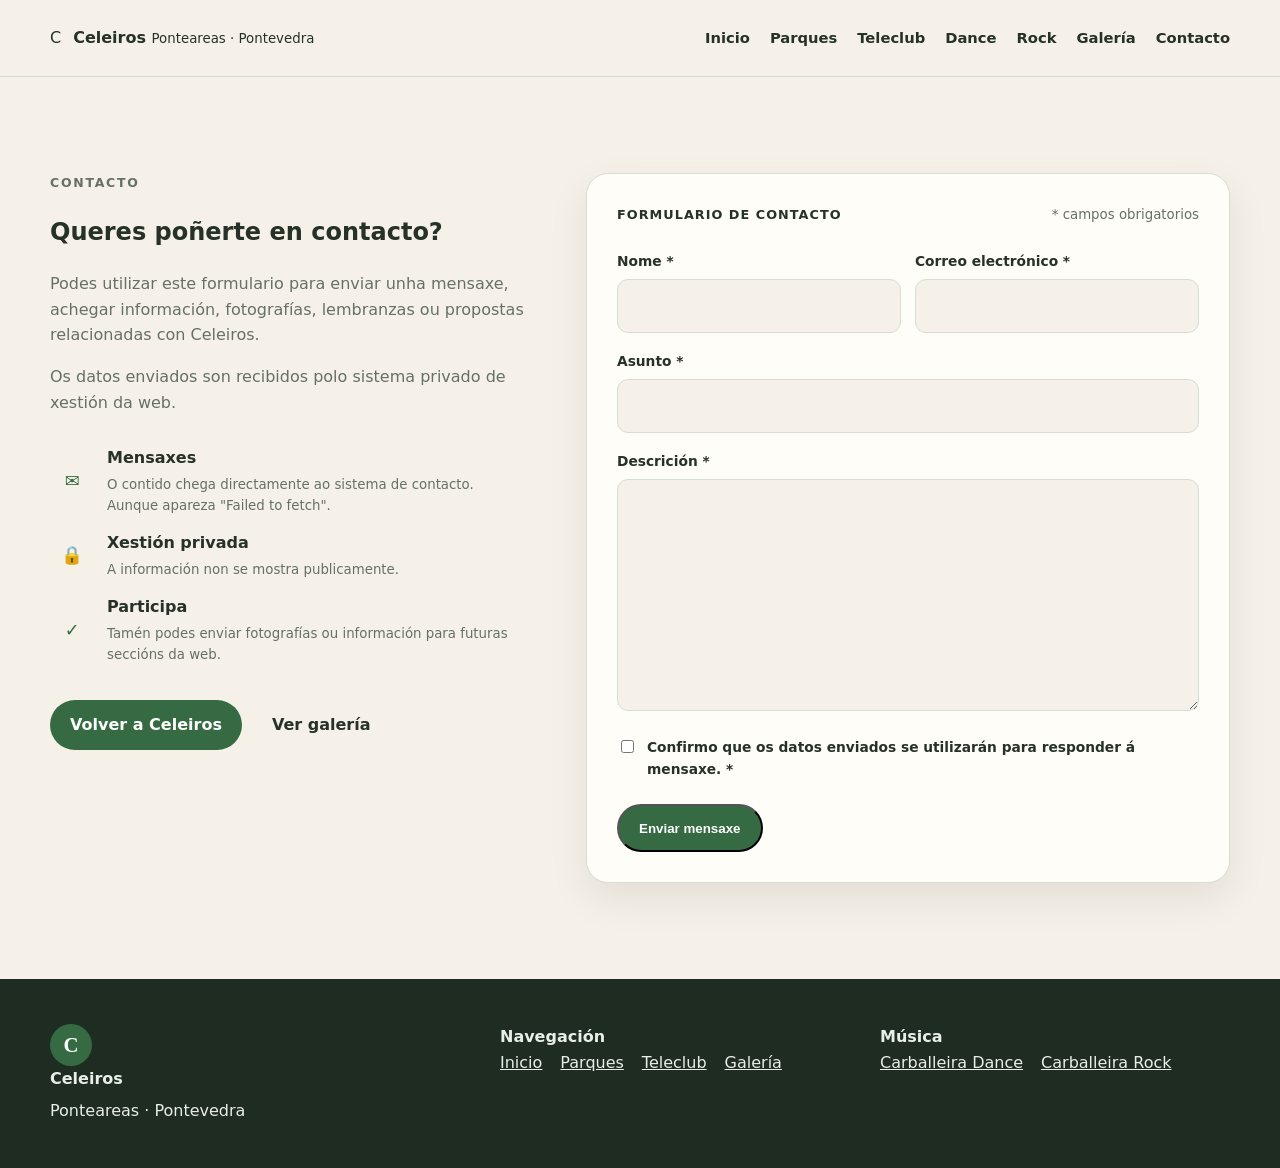
<file: contacto.html>
<!doctype html>
<html lang="gl">

<head>
  <meta charset="utf-8">
  <meta name="viewport" content="width=device-width, initial-scale=1">

  <meta
    name="description"
    content="Contacto de Celeiros. Envía una mensaxe, información, fotografías, recuerdos ou propostas."
  >

  <title>Contacto · Celeiros</title>


  <!-- =========================================================
       CSS BASE
       ========================================================= -->

  <link rel="stylesheet" href="css/base.css">


  <!-- =========================================================
       CSS PERSONALIZADO
       =========================================================

       Cambia este archivo por la variante que estés utilizando:

       css/estilo-natural.css
       css/estilo-editorial.css
       css/estilo-institucional.css

       El HTML no depende de una de ellas concretamente.
       ========================================================= -->

  <link rel="stylesheet" href="css/estilo-natural.css">


  <!-- =========================================================
       PEQUEÑOS AJUSTES EXCLUSIVOS DE ESTA PÁGINA
       =========================================================

       No definen el diseño general.
       Solo completan elementos que necesita el formulario.
       ========================================================= -->

  <style>

    .contact-page {
      min-height: 70vh;
    }

    .contact-layout {
      display: grid;
      grid-template-columns: minmax(0, .85fr) minmax(0, 1.15fr);
      gap: 60px;
      align-items: start;
    }

    .contact-intro {
      max-width: 650px;
    }

    .contact-intro p {
      color: var(--muted);
    }

    .contact-info {
      display: grid;
      gap: 14px;
      margin-top: 30px;
    }

    .contact-info-item {
      display: grid;
      grid-template-columns: auto 1fr;
      gap: 13px;
      align-items: center;
    }

    .contact-info-icon {
      width: 44px;
      height: 44px;

      display: grid;
      place-items: center;

      border-radius: 12px;

      background: var(--soft);
      color: var(--accent);

      font-weight: 900;
      font-size: 1.1rem;
    }

    .contact-info-item strong,
    .contact-info-item small {
      display: block;
    }

    .contact-info-item small {
      color: var(--muted);
      margin-top: 3px;
    }


    /* =====================================================
       FORMULARIO
       ===================================================== */

    .contact-form {
      padding: 30px;

      border: 1px solid var(--line);
      border-radius: 22px;

      background: var(--surface);

      box-shadow: var(--shadow);
    }

    .contact-form-header {
      display: flex;
      justify-content: space-between;
      align-items: baseline;

      gap: 20px;

      margin-bottom: 25px;
    }

    .contact-form-header strong {
      font-size: .8rem;
      letter-spacing: .08em;
    }

    .contact-form-header small {
      color: var(--muted);
    }

    .form-grid {
      display: grid;
      grid-template-columns: 1fr 1fr;
      gap: 14px;
    }

    .contact-form label {
      display: block;
      margin-bottom: 17px;
    }

    .contact-form label > span {
      display: block;
      margin-bottom: 7px;

      font-size: .86rem;
      font-weight: 850;
    }

    .contact-form input[type="text"],
    .contact-form input[type="email"],
    .contact-form textarea {
      width: 100%;

      padding: 13px 14px;

      border: 1px solid var(--line);
      border-radius: 11px;

      background: var(--bg);
      color: var(--text);

      font: inherit;

      outline: none;
    }

    .contact-form textarea {
      min-height: 180px;
      resize: vertical;
    }

    .contact-form input:focus,
    .contact-form textarea:focus {
      border-color: var(--accent);

      box-shadow:
        0 0 0 3px var(--soft);
    }


    /* =====================================================
       CONSENTIMIENTO
       ===================================================== */

    .consent-check {
      display: grid !important;
      grid-template-columns: auto 1fr;

      gap: 10px;

      align-items: start;
    }

    .consent-check input {
      margin-top: 4px;
    }


    /* =====================================================
       HONEYPOT
       ===================================================== */

    .hp-field {
      position: absolute !important;

      left: -10000px !important;

      width: 1px !important;
      height: 1px !important;

      overflow: hidden !important;
    }


    /* =====================================================
       BOTÓN + ESTADO
       ===================================================== */

    .form-footer {
      display: flex;

      align-items: center;
      flex-wrap: wrap;

      gap: 15px;

      margin-top: 6px;
    }

    .form-status {
      min-height: 28px;

      color: var(--muted);

      font-size: .88rem;
      font-weight: 700;
    }

    .form-status.success {
      color: #267246;
    }

    .form-status.error {
      color: #a13a30;
    }


    /* =====================================================
       ENLACES INFERIORES
       ===================================================== */

    .contact-links {
      margin-top: 35px;

      display: flex;
      flex-wrap: wrap;

      gap: 10px;
    }


    /* =====================================================
       RESPONSIVE
       ===================================================== */

    @media (max-width: 900px) {

      .contact-layout {
        grid-template-columns: 1fr;
        gap: 40px;
      }

    }


    @media (max-width: 650px) {

      .form-grid {
        grid-template-columns: 1fr;
      }

      .contact-form {
        padding: 22px;
      }

      .contact-form-header {
        display: block;
      }

      .contact-form-header small {
        display: block;
        margin-top: 5px;
      }

    }

  </style>

</head>


<body>


  <!-- =========================================================
       CABECERA
       ========================================================= -->

  <header class="site-header">

    <div class="container header-inner">


      <a
        class="brand"
        href="index.html"
        aria-label="Volver a Celeiros"
      >

        <span class="brand-symbol">
          C
        </span>

        <span>

          <strong>
            Celeiros
          </strong>

          <small>
            Ponteareas · Pontevedra
          </small>

        </span>

      </a>


      <nav
        class="site-nav"
        aria-label="Navegación principal"
      >

        <a href="index.html">
          Inicio
        </a>

        <a href="parques-infantiles.html">
          Parques
        </a>

        <a href="teleclub.html">
          Teleclub
        </a>

        <a href="carballeira-dance.html">
          Dance
        </a>

        <a href="carballeira-rock.html">
          Rock
        </a>

        <a href="galeria.html">
          Galería
        </a>

        <a
          href="contacto.html"
          aria-current="page"
        >
          Contacto
        </a>

      </nav>

    </div>

  </header>



  <!-- =========================================================
       CONTENIDO
       ========================================================= -->

  <main class="contact-page">


    <section class="section contact-section">

      <div class="container contact-layout">


        <!-- ===================================================
             INFORMACIÓN
             =================================================== -->

        <div class="contact-intro">

          <p class="eyebrow">
            Contacto
          </p>


          <h1>
            Queres poñerte en contacto?
          </h1>


          <p>
            Podes utilizar este formulario para enviar unha mensaxe,
            achegar información, fotografías, lembranzas ou propostas
            relacionadas con Celeiros.
          </p>


          <p>
            Os datos enviados son recibidos polo sistema privado
            de xestión da web.
          </p>


          <div class="contact-info">


            <div class="contact-info-item">

              <span class="contact-info-icon">
                ✉
              </span>

              <span>

                <strong>
                  Mensaxes
                </strong>

                <small>
                  O contido chega directamente ao sistema de contacto.
                  Aunque apareza "Failed to fetch".

                </small>

              </span>

            </div>


            <div class="contact-info-item">

              <span class="contact-info-icon">
                🔒
              </span>

              <span>

                <strong>
                  Xestión privada
                </strong>

                <small>
                  A información non se mostra publicamente.
                </small>

              </span>

            </div>


            <div class="contact-info-item">

              <span class="contact-info-icon">
                ✓
              </span>

              <span>

                <strong>
                  Participa
                </strong>

                <small>
                  Tamén podes enviar fotografías ou información
                  para futuras seccións da web.
                </small>

              </span>

            </div>


          </div>


          <div class="contact-links">

            <a
              class="button button-primary"
              href="index.html"
            >
              Volver a Celeiros
            </a>

            <a
              class="button"
              href="galeria.html"
            >
              Ver galería
            </a>

          </div>

        </div>



        <!-- ===================================================
             FORMULARIO
             =================================================== -->

        <form
          id="contactForm"
          class="contact-form"
          novalidate
          autocomplete="on"
        >


          <div class="contact-form-header">

            <strong>
              FORMULARIO DE CONTACTO
            </strong>

            <small>
              * campos obrigatorios
            </small>

          </div>


          <!-- ===============================================
               NOMBRE + EMAIL
               =============================================== -->

          <div class="form-grid">


            <label>

              <span>
                Nome *
              </span>

              <input
                name="name"
                type="text"
                maxlength="100"
                autocomplete="name"
                required
              >

            </label>


            <label>

              <span>
                Correo electrónico *
              </span>

              <input
                name="email"
                type="email"
                maxlength="160"
                autocomplete="email"
                required
              >

            </label>


          </div>


          <!-- ===============================================
               ASUNTO
               =============================================== -->

          <label>

            <span>
              Asunto *
            </span>

            <input
              name="subject"
              type="text"
              maxlength="180"
              required
            >

          </label>


          <!-- ===============================================
               MENSAJE
               =============================================== -->

          <label>

            <span>
              Descrición *
            </span>

            <textarea
              name="message"
              rows="8"
              maxlength="5000"
              required
            ></textarea>

          </label>


          <!-- ===============================================
               ANTISPAM HONEYPOT
               =============================================== -->

          <label
            class="hp-field"
            aria-hidden="true"
          >

            <span>
              Non cubrir
            </span>

            <input
              name="website"
              type="text"
              tabindex="-1"
              autocomplete="off"
            >

          </label>


          <!-- ===============================================
               TIEMPO DE INICIO DEL FORMULARIO
               =============================================== -->

          <input
            name="formStartedAt"
            type="hidden"
            value=""
          >


          <!-- ===============================================
               CONSENTIMIENTO
               =============================================== -->

          <label class="consent-check">

            <input
              name="consent"
              type="checkbox"
              required
            >

            <span>
              Confirmo que os datos enviados se utilizarán
              para responder á mensaxe. *
            </span>

          </label>


          <!-- ===============================================
               ENVIAR
               =============================================== -->

          <div class="form-footer">


            <button
              id="submitContact"
              class="button button-primary"
              type="submit"
            >
              Enviar mensaxe
            </button>


            <div
              id="contactStatus"
              class="form-status"
              role="status"
              aria-live="polite"
            ></div>


          </div>


        </form>

      </div>

    </section>

  </main>



  <!-- =========================================================
       PIE
       ========================================================= -->

  <footer class="site-footer">

    <div class="container footer-grid">


      <div>

        <div class="footer-brand">

          <span class="brand-mark">
            C
          </span>

          <strong>
            Celeiros
          </strong>

        </div>

        <p>
          Ponteareas · Pontevedra
        </p>

      </div>


      <div>

        <strong>
          Navegación
        </strong>

        <nav class="footer-nav">

          <a href="index.html">
            Inicio
          </a>

          <a href="parques-infantiles.html">
            Parques
          </a>

          <a href="teleclub.html">
            Teleclub
          </a>

          <a href="galeria.html">
            Galería
          </a>

        </nav>

      </div>


      <div>

        <strong>
          Música
        </strong>

        <nav class="footer-nav">

          <a href="carballeira-dance.html">
            Carballeira Dance
          </a>

          <a href="carballeira-rock.html">
            Carballeira Rock
          </a>

        </nav>

      </div>


    </div>

  </footer>



  <!-- =========================================================
       JAVASCRIPT LOCAL
       =========================================================

       Está dentro del propio HTML.
       No depende de app.js.
       No utiliza localStorage.
       ========================================================= -->

  <script>

    /*
     * ========================================================
     * CONFIGURACIÓN DEL WORKER
     * ========================================================
     */

    const CONTACT_WORKER =
      "https://celeiros.lucasmaneirodelatm.workers.dev";


    /*
     * ========================================================
     * ELEMENTOS
     * ========================================================
     */

    const form =
      document.getElementById("contactForm");

    const status =
      document.getElementById("contactStatus");

    const submit =
      document.getElementById("submitContact");


    /*
     * ========================================================
     * HORA DE INICIO
     * ========================================================

     * El Worker utiliza este dato para rechazar envíos
     * realizados demasiado rápido por bots.
     */

    const startedAt =
      document.querySelector(
        'input[name="formStartedAt"]'
      );

    startedAt.value =
      String(Date.now());


    /*
     * ========================================================
     * MOSTRAR ESTADO
     * ========================================================
     */

    function showStatus(message, type) {

      status.textContent =
        message;

      status.className =
        "form-status" +
        (type
          ? " " + type
          : "");

    }


    /*
     * ========================================================
     * ENVÍO
     * ========================================================
     */

    form.addEventListener(
      "submit",
      async function(event) {

        event.preventDefault();


        /*
         * Comprobación HTML
         */

        if (!form.checkValidity()) {

          form.reportValidity();

          return;
        }


        /*
         * Recogemos los datos
         */

        const payload = {

          name:
            form.elements.name.value.trim(),

          email:
            form.elements.email.value.trim(),

          subject:
            form.elements.subject.value.trim(),

          message:
            form.elements.message.value.trim(),

          website:
            form.elements.website.value.trim(),

          formStartedAt:
            Number(
              form.elements.formStartedAt.value || 0
            ),

          consent:
            form.elements.consent.checked

        };


        /*
         * Estado visual
         */

        submit.disabled =
          true;

        submit.textContent =
          "Enviando...";

        showStatus(
          "",
          ""
        );


        /*
         * PETICIÓN AL WORKER
         */

        try {

          const response =
            await fetch(
              CONTACT_WORKER +
              "/api/contact",
              {

                method: "POST",

                headers: {
                  "Content-Type":
                    "application/json",

                  "Accept":
                    "application/json"
                },

                body:
                  JSON.stringify(payload)

              }
            );


          /*
           * Intentamos leer JSON
           */

          let data;

          try {

            data =
              await response.json();

          } catch {

            data = {};

          }


          /*
           * ERROR
           */

          if (
            !response.ok ||
            !data.ok
          ) {

            throw new Error(
              data.error ||
              "Non se puido enviar a mensaxe."
            );

          }


          /*
           * ÉXITO
           */

          form.reset();


          /*
           * Reiniciamos o contador
           * para un posible segundo envío.
           */

          startedAt.value =
            String(Date.now());


          showStatus(
            "Mensaxe enviada correctamente. Grazas por contactar.",
            "success"
          );


        } catch (error) {

          console.error(
            "Erro de contacto:",
            error
          );


          showStatus(
            error.message ||
            "Produciuse un erro ao enviar a mensaxe.",
            "error"
          );


        } finally {

          submit.disabled =
            false;

          submit.textContent =
            "Enviar mensaxe";

        }

      }
    );

  </script>


</body>
</html>
</file>
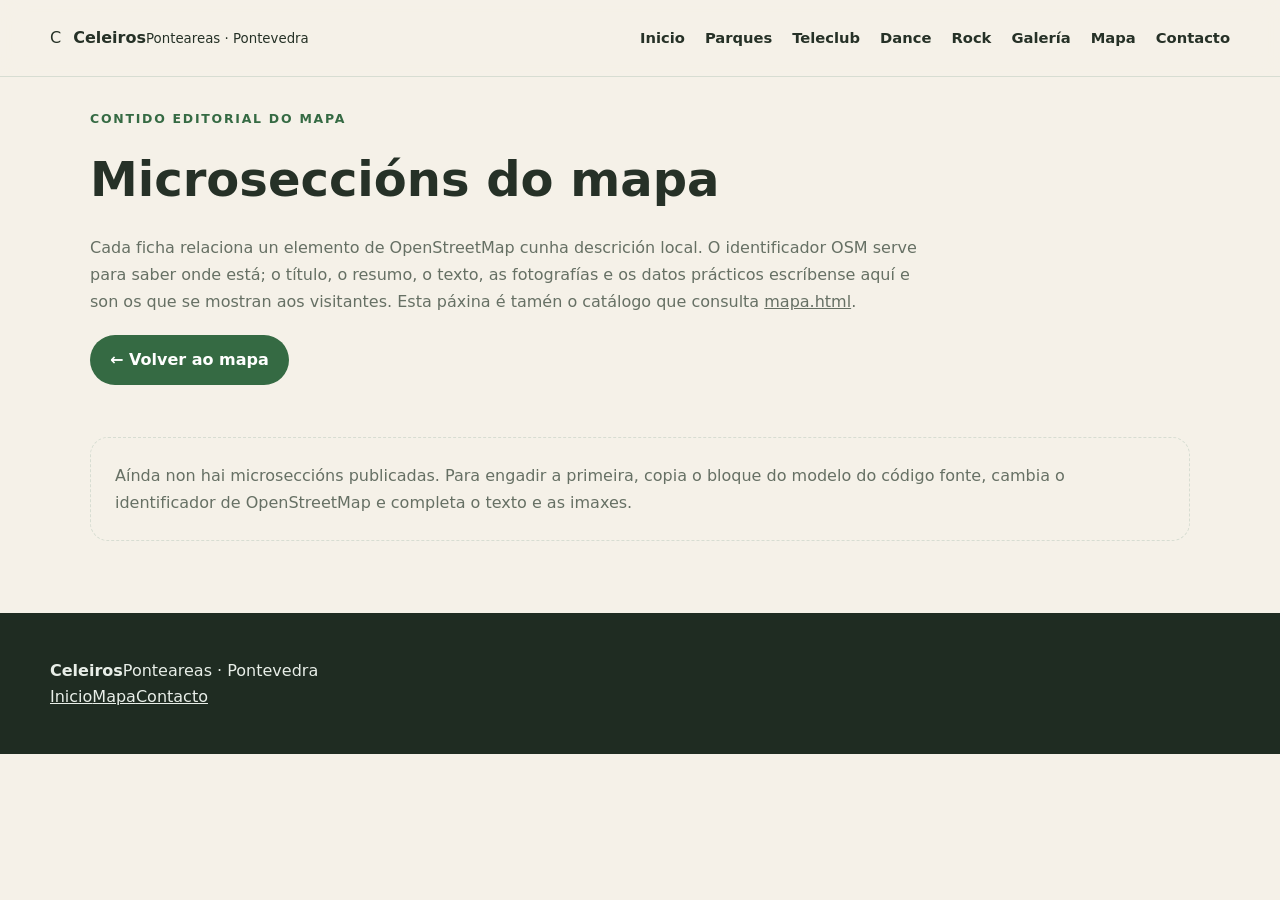
<file: microsecciones-mapa.html>
<!doctype html>
<html lang="gl">
<head>
  <meta charset="utf-8">
  <meta name="viewport" content="width=device-width, initial-scale=1">
  <meta name="description" content="Fichas editoriais de lugares e elementos do mapa de Celeiros.">
  <title>Fichas do mapa · Celeiros</title>
  <link rel="stylesheet" href="css/estilo-natural.css">
  <style>
    .catalog-page { width:min(1100px,calc(100% - 32px)); margin:0 auto; padding:32px 0 56px; }
    .catalog-page h1 { font-size:clamp(2rem,4vw,3rem); margin:.25em 0; }
    .catalog-intro { max-width:850px; color:var(--muted); line-height:1.7; }
    .catalog-list { display:grid; grid-template-columns:repeat(auto-fit,minmax(260px,1fr)); gap:18px; margin-top:28px; }
    .map-microsection { overflow:hidden; border:1px solid var(--line); border-radius:var(--radius); background:var(--surface); box-shadow:var(--shadow); }
    .micro-card-body { padding:18px; }
    .micro-category { display:inline-block; margin:0 0 8px; padding:4px 9px; border-radius:999px; background:var(--accent-soft); color:var(--accent); font-size:.78rem; font-weight:800; }
    .micro-title { margin:0 0 9px; font-size:1.25rem; }
    .micro-summary { font-weight:700; line-height:1.55; }
    .micro-description { line-height:1.7; }
    .micro-images { display:grid; grid-template-columns:repeat(2,minmax(0,1fr)); gap:8px; margin:15px 0; }
    .micro-images figure { margin:0; min-width:0; }
    .micro-images img { display:block; width:100%; aspect-ratio:4/3; object-fit:cover; border-radius:9px; background:var(--surface-2); }
    .micro-images figcaption { padding-top:5px; color:var(--muted); font-size:.8rem; }
    .micro-facts { margin:15px 0; border-top:1px solid var(--line); }
    .micro-facts > div { display:grid; grid-template-columns:minmax(80px,.65fr) 1fr; gap:10px; padding:9px 0; border-bottom:1px solid var(--line); }
    .micro-facts dt { font-weight:800; color:var(--muted); }
    .micro-facts dd { margin:0; }
    .micro-links { display:flex; flex-wrap:wrap; gap:8px; margin-top:13px; }
    .micro-links a { display:inline-flex; padding:8px 11px; border-radius:9px; background:var(--accent); color:white; text-decoration:none; font-weight:750; }
    .empty-catalog { padding:24px; border:1px dashed var(--line); border-radius:var(--radius); color:var(--muted); line-height:1.7; margin-top:24px; }
    .catalog-actions { display:flex; gap:10px; flex-wrap:wrap; margin-top:20px; }
    @media(max-width:600px) { .catalog-page{width:calc(100% - 20px)} }
  </style>
</head>
<body>
  <header class="site-header">
    <div class="container header-inner">
      <a class="brand" href="index.html"><span class="brand-symbol">C</span><span><strong>Celeiros</strong><small>Ponteareas · Pontevedra</small></span></a>
      <nav class="site-nav" aria-label="Navegación principal">
        <a href="index.html">Inicio</a><a href="parques-infantiles.html">Parques</a><a href="teleclub.html">Teleclub</a><a href="carballeira-dance.html">Dance</a><a href="carballeira-rock.html">Rock</a><a href="galeria.html">Galería</a><a href="mapa.html">Mapa</a><a href="contacto.html">Contacto</a>
      </nav>
    </div>
  </header>
  <main class="catalog-page">
    <p class="eyebrow">Contido editorial do mapa</p>
    <h1>Microseccións do mapa</h1>
    <p class="catalog-intro">Cada ficha relaciona un elemento de OpenStreetMap cunha descrición local. O identificador OSM serve para saber onde está; o título, o resumo, o texto, as fotografías e os datos prácticos escríbense aquí e son os que se mostran aos visitantes. Esta páxina é tamén o catálogo que consulta <a href="mapa.html">mapa.html</a>.</p>

    <div class="catalog-actions"><a class="button button-primary" href="mapa.html">← Volver ao mapa</a></div>

    <div id="map-microsections" class="catalog-list">
      <!--
        ==========================================================
        ENGADIR UNHA MICROSECCIÓN
        ==========================================================
        Copia o bloque de exemplo que hai máis abaixo e pégao dentro
        deste div. Substitúe o tipo e o ID por datos reais de OSM.

        data-osm-type pode ser: node, way ou relation.
        data-osm-id é só o número que aparece na URL de OSM.
        Exemplo: https://www.openstreetmap.org/node/123456789
        -> data-osm-type="node" data-osm-id="123456789"

        Non escribas coordenadas manualmente se o elemento xa existe en
        OSM: o mapa utilizará as súas coordenadas e xeometría reais.
        O resumo e a descrición si son teus e non teñen que existir en OSM.
      -->
      <p id="empty-catalog" class="empty-catalog">Aínda non hai microseccións publicadas. Para engadir a primeira, copia o bloque do modelo do código fonte, cambia o identificador de OpenStreetMap e completa o texto e as imaxes.</p>
    </div>
  </main>
  <footer class="site-footer"><div class="container footer-inner"><div><strong>Celeiros</strong><span>Ponteareas · Pontevedra</span></div><nav class="footer-links" aria-label="Ligazóns do pé de páxina"><a href="index.html">Inicio</a><a href="mapa.html">Mapa</a><a href="contacto.html">Contacto</a></nav></div></footer>

  <!--
    MODELO PARA COPIAR. Non está publicado porque está dentro dun template.
    Cando crees unha ficha, copia o article completo ao div #map-microsections.
    Podes borrar ou duplicar imaxes, datos prácticos e ligazóns segundo precises.
  -->
  <template id="modelo-microseccion">
    <article class="map-microsection" data-osm-type="node" data-osm-id="123456789">
      <div class="micro-card-body">
        <p class="micro-category">Patrimonio</p>
        <h2 class="micro-title">Nome do lugar</h2>
        <p class="micro-summary">Un resumo curto que aparecerá na ventá do mapa e na lista de fichas.</p>
        <div class="micro-description">
          <p>Escribe aquí a descrición completa en palabras propias. Podes explicar a historia do lugar, por que é importante para Celeiros e que debería saber quen o visita.</p>
          <p>Engade os parágrafos que precises. Tamén se admiten <strong>texto en grosa</strong>, <em>cursiva</em> e listas.</p>
        </div>
        <div class="micro-images">
          <figure>
            <img src="img/mapa/foto-lugar.jpg" alt="Descrición da fotografía do lugar" loading="lazy">
            <figcaption>Texto curto da fotografía (opcional).</figcaption>
          </figure>
        </div>
        <dl class="micro-facts">
          <div><dt>Acceso</dt><dd>Engade información útil ou elimina esta liña.</dd></div>
          <div><dt>Horario</dt><dd>Se non hai horario relevante, borra esta liña.</dd></div>
        </dl>
        <div class="micro-links">
          <a href="contacto.html">Aportar información</a>
        </div>
      </div>
    </article>
  </template>
  <script>
    const catalogItems = document.querySelectorAll("#map-microsections > .map-microsection");
    const emptyCatalog = document.getElementById("empty-catalog");
    if (catalogItems.length && emptyCatalog) emptyCatalog.hidden = true;
    const menuButton = document.querySelector(".menu-button");
    const nav = document.getElementById("site-nav");
    if (menuButton && nav) menuButton.addEventListener("click", () => {
      const opened = menuButton.getAttribute("aria-expanded") === "true";
      menuButton.setAttribute("aria-expanded", String(!opened));
      nav.classList.toggle("is-open", !opened);
    });
  </script>
</body>
</html>
</file>
<file: css/base.css>
:root {
  --font-main: system-ui, -apple-system, BlinkMacSystemFont, "Segoe UI", sans-serif;
  --font-display: Georgia, "Times New Roman", serif;
  --radius: 18px;
  --max-width: 1180px;
  --shadow: 0 15px 40px rgba(0, 0, 0, .08);
}

* { box-sizing: border-box; }

html { scroll-behavior: smooth; }

body {
  margin: 0;
  font-family: var(--font-main);
  line-height: 1.6;
  background: var(--bg);
  color: var(--text);
}

img { max-width: 100%; display: block; }

a { color: inherit; }

.container {
  width: min(calc(100% - 40px), var(--max-width));
  margin-inline: auto;
}

.narrow {
  width: min(calc(100% - 40px), 820px);
  margin-inline: auto;
}

.section { padding: 96px 0; }

.section-intro { padding-top: 80px; padding-bottom: 80px; }

.section-heading {
  display: flex;
  align-items: end;
  justify-content: space-between;
  gap: 30px;
  margin-bottom: 40px;
}

.section-heading h2,
.section h2 {
  margin: 0 0 18px;
  font-family: var(--font-display);
  line-height: 1.08;
  font-size: clamp(2rem, 4vw, 3.3rem);
}

.eyebrow {
  margin: 0 0 10px;
  font-size: .78rem;
  font-weight: 800;
  letter-spacing: .14em;
  text-transform: uppercase;
  color: var(--accent);
}

.hero {
  min-height: 680px;
  display: grid;
  align-items: center;
  padding: 70px 0;
}

.hero-grid,
.split {
  display: grid;
  grid-template-columns: minmax(0, 1fr) minmax(0, 1fr);
  gap: 60px;
  align-items: center;
}

.hero-copy h1 {
  margin: 0 0 10px;
  font-family: var(--font-display);
  font-size: clamp(4rem, 10vw, 7.5rem);
  line-height: .9;
}

.hero-lead {
  margin: 0 0 20px;
  font-size: clamp(1.25rem, 2vw, 1.65rem);
  font-weight: 600;
}

.hero-copy > p:not(.eyebrow):not(.hero-lead) {
  max-width: 650px;
}

.media-placeholder {
  min-height: 220px;
  display: grid;
  place-items: center;
  background: linear-gradient(135deg, var(--placeholder-1), var(--placeholder-2));
  color: var(--placeholder-text);
  font-size: .72rem;
  font-weight: 800;
  letter-spacing: .12em;
  text-align: center;
}

.hero-image {
  min-height: 520px;
  border-radius: var(--radius);
  overflow: hidden;
  box-shadow: var(--shadow);
}

.button-row {
  display: flex;
  flex-wrap: wrap;
  gap: 12px;
  margin-top: 28px;
}

.button {
  display: inline-flex;
  justify-content: center;
  align-items: center;
  min-height: 48px;
  padding: 12px 20px;
  border-radius: 999px;
  text-decoration: none;
  font-weight: 800;
}

.button-primary {
  background: var(--accent);
  color: var(--accent-contrast);
}

.button-secondary {
  border: 1px solid var(--line);
  background: var(--surface);
}

.card-grid,
.news-grid {
  display: grid;
  gap: 22px;
}

.card-grid-3,
.news-grid {
  grid-template-columns: repeat(3, minmax(0, 1fr));
}

.card,
.news-card,
.place,
.contact-box {
  background: var(--surface);
  border: 1px solid var(--line);
  border-radius: var(--radius);
  overflow: hidden;
  box-shadow: var(--shadow);
}

.card-image { min-height: 240px; }

.card-body { padding: 25px; }

.card-kicker {
  margin: 0 0 7px;
  color: var(--accent);
  font-size: .8rem;
  font-weight: 800;
  letter-spacing: .08em;
  text-transform: uppercase;
}

.card h3,
.place h3,
.news-card h3,
.timeline-item h3 {
  margin: 0 0 10px;
  line-height: 1.2;
}

.card p,
.place p,
.news-card p,
.timeline-item p { margin: 0 0 15px; }

.text-link {
  font-weight: 800;
  text-decoration-thickness: 2px;
  text-underline-offset: 4px;
}

.place-grid {
  display: grid;
  grid-template-columns: repeat(4, minmax(0, 1fr));
  gap: 20px;
}

.place-image { min-height: 250px; }

.place-body { padding: 20px; }

.number {
  display: block;
  margin-bottom: 12px;
  color: var(--muted);
  font-size: .82rem;
  font-weight: 800;
}

.section-accent {
  background: var(--accent-soft);
}

.timeline {
  display: grid;
  gap: 18px;
}

.timeline-item {
  padding: 22px;
  border-left: 4px solid var(--accent);
  background: var(--surface);
  border-radius: 0 var(--radius) var(--radius) 0;
}

.timeline-item > strong {
  display: inline-block;
  margin-bottom: 8px;
  color: var(--accent);
  font-size: .78rem;
  letter-spacing: .1em;
}

.news-card { padding: 25px; }

.news-card time {
  display: block;
  margin-bottom: 10px;
  color: var(--muted);
  font-size: .8rem;
  font-weight: 700;
}

.gallery-grid {
  display: grid;
  grid-template-columns: 2fr 1fr 1fr;
  grid-auto-rows: 240px;
  gap: 12px;
}

.gallery-item {
  position: relative;
  margin: 0;
  min-height: 0;
  overflow: hidden;
  border-radius: var(--radius);
}

.gallery-large {
  grid-row: span 2;
}

.gallery-item figcaption {
  position: absolute;
  inset: auto 0 0;
  padding: 20px;
  background: linear-gradient(transparent, rgba(0,0,0,.72));
  color: white;
  font-size: .9rem;
}

.map-placeholder {
  min-height: 400px;
  display: grid;
  place-items: center;
  background:
    linear-gradient(rgba(127,127,127,.13) 1px, transparent 1px),
    linear-gradient(90deg, rgba(127,127,127,.13) 1px, transparent 1px),
    var(--surface-2);
  background-size: 32px 32px;
  border: 1px solid var(--line);
  border-radius: var(--radius);
  color: var(--muted);
  font-weight: 800;
  letter-spacing: .12em;
  text-align: center;
}

.contact-grid {
  display: grid;
  grid-template-columns: 1.15fr .85fr;
  gap: 60px;
  align-items: start;
}

.contact-box { padding: 25px; }

.site-header {
  position: sticky;
  top: 0;
  z-index: 20;
  background: color-mix(in srgb, var(--bg) 92%, transparent);
  backdrop-filter: blur(12px);
  border-bottom: 1px solid var(--line);
}

.header-inner {
  display: flex;
  align-items: center;
  justify-content: space-between;
  min-height: 76px;
  gap: 25px;
}

.brand {
  display: inline-flex;
  align-items: center;
  gap: 12px;
  text-decoration: none;
}

.brand-mark {
  width: 42px;
  height: 42px;
  display: grid;
  place-items: center;
  border-radius: 50%;
  background: var(--accent);
  color: var(--accent-contrast);
  font-family: var(--font-display);
  font-size: 1.3rem;
  font-weight: 900;
}

.brand-text {
  display: grid;
  line-height: 1.05;
}

.brand-text small {
  margin-top: 4px;
  color: var(--muted);
  font-size: .72rem;
}

.site-nav {
  display: flex;
  align-items: center;
  gap: 20px;
}

.site-nav a {
  text-decoration: none;
  font-size: .92rem;
  font-weight: 750;
}

.site-nav a:hover { color: var(--accent); }

.menu-button {
  display: none;
  min-width: 44px;
  min-height: 44px;
  border: 1px solid var(--line);
  background: var(--surface);
  color: var(--text);
  border-radius: 10px;
  font-size: 1.3rem;
}

.site-footer {
  padding: 45px 0;
  background: var(--footer-bg);
  color: var(--footer-text);
}

.footer-grid {
  display: grid;
  grid-template-columns: 1.2fr 1fr 1fr;
  gap: 30px;
}

.footer-grid p { margin: 6px 0 0; }

.footer-grid nav {
  display: flex;
  gap: 18px;
  flex-wrap: wrap;
}

.prose p { font-size: 1.08rem; }

.section-intro-text {
  max-width: 420px;
  margin: 0;
  color: var(--muted);
}

.skip-link {
  position: fixed;
  left: 12px;
  top: -100px;
  z-index: 100;
  padding: 10px 14px;
  background: var(--text);
  color: var(--bg);
  border-radius: 8px;
}

.skip-link:focus { top: 12px; }

.sr-only {
  position: absolute;
  width: 1px;
  height: 1px;
  padding: 0;
  margin: -1px;
  overflow: hidden;
  clip: rect(0,0,0,0);
  white-space: nowrap;
  border: 0;
}

@media (max-width: 900px) {
  .hero-grid,
  .split,
  .contact-grid {
    grid-template-columns: 1fr;
  }

  .place-grid {
    grid-template-columns: repeat(2, minmax(0, 1fr));
  }

  .card-grid-3,
  .news-grid {
    grid-template-columns: 1fr;
  }

  .gallery-grid {
    grid-template-columns: 1fr 1fr;
  }

  .gallery-large {
    grid-column: span 2;
    grid-row: span 1;
  }

  .menu-button { display: inline-grid; place-items: center; }

  .site-nav {
    position: absolute;
    top: 76px;
    left: 20px;
    right: 20px;
    display: none;
    flex-direction: column;
    align-items: stretch;
    gap: 0;
    padding: 10px;
    background: var(--surface);
    border: 1px solid var(--line);
    border-radius: 14px;
    box-shadow: var(--shadow);
  }

  .site-nav.is-open { display: flex; }

  .site-nav a { padding: 12px; }
}

@media (max-width: 600px) {
  .container { width: min(calc(100% - 28px), var(--max-width)); }
  .section { padding: 68px 0; }
  .hero { min-height: auto; }
  .hero-image { min-height: 350px; }
  .place-grid { grid-template-columns: 1fr; }
  .gallery-grid { grid-template-columns: 1fr; grid-auto-rows: 220px; }
  .gallery-large { grid-column: span 1; }
  .footer-grid { grid-template-columns: 1fr; }
  .section-heading { display: block; }
  .section-intro-text { margin-top: 12px; }
}
</file>
<file: css/estilo-natural.css>
@import url("base.css");

:root {
  --bg: #f5f1e8;
  --surface: #fffdf8;
  --surface-2: #e8eee5;
  --text: #263127;
  --muted: #667064;
  --accent: #356a43;
  --accent-soft: #dfeadf;
  --accent-contrast: #ffffff;
  --line: #d7ddd2;
  --placeholder-1: #b9ccb9;
  --placeholder-2: #6e8e73;
  --placeholder-text: #203424;
  --footer-bg: #1f2c22;
  --footer-text: #e8eee8;
}
</file>
